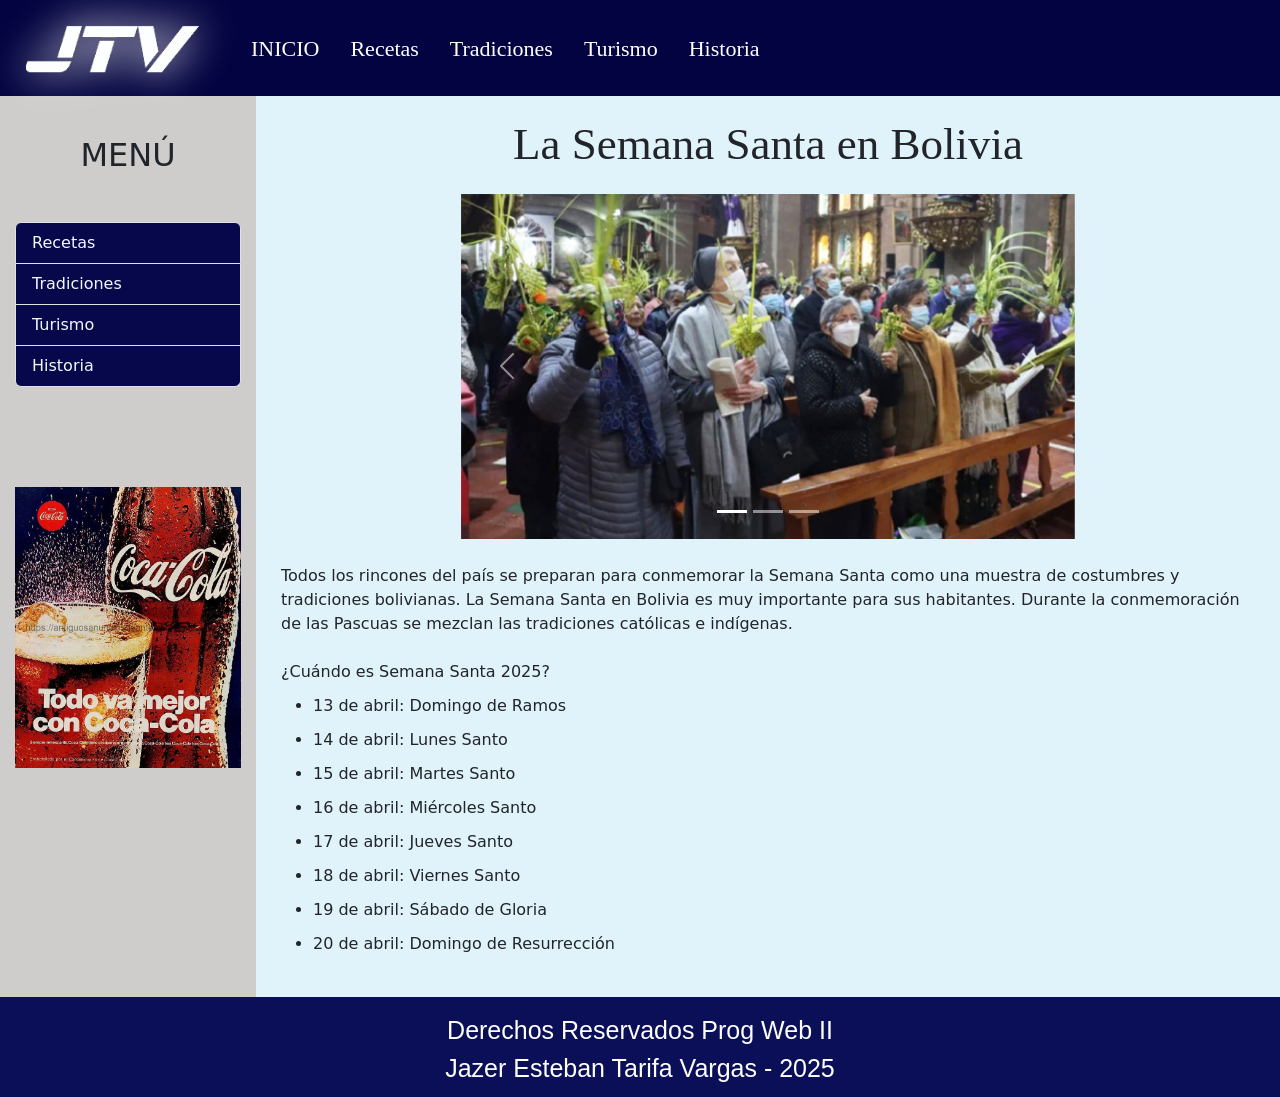
<file: index.html>
<!DOCTYPE html>
<html lang="es">
  <head>
    <meta charset="UTF-8" />
    <meta name="viewport" content="width=device-width, initial-scale=1.0" />
    <link
      href="https://cdn.jsdelivr.net/npm/bootstrap@5.3.5/dist/css/bootstrap.min.css"
      rel="stylesheet"
      integrity="sha384-SgOJa3DmI69IUzQ2PVdRZhwQ+dy64/BUtbMJw1MZ8t5HZApcHrRKUc4W0kG879m7"
      crossorigin="anonymous"
    />
    <script
      src="https://cdn.jsdelivr.net/npm/bootstrap@5.3.5/dist/js/bootstrap.bundle.min.js"
      integrity="sha384-k6d4wzSIapyDyv1kpU366/PK5hCdSbCRGRCMv+eplOQJWyd1fbcAu9OCUj5zNLiq"
      crossorigin="anonymous"
    ></script>

    <link rel="stylesheet" href="./css/estilos.css" />
    <title>Semana Santa en Bolivia - JTV</title>
  </head>
  <body>
    <div class="contenedor">
      <div class="cabecera">
        <!--menu-->
        <nav class="navbar bg-body-tertiary navbar-expand-md navxd">
          <div class="container-fluid">
            <a class="navbar-brand" href="index.html">
              <img src="./img/logoBolivia.png" alt="" class="logoBolivia" />
            </a>
            <button
              class="navbar-toggler botonHamburguesa"
              type="button"
              data-bs-toggle="collapse"
              data-bs-target="#navbarNav"
              aria-controls="navbarNav"
              aria-expanded="false"
            >
              <span class="navbar-toggler-icon"></span>
            </button>
            <div class="collapse navbar-collapse" id="navbarNav">
              <ul class="navbar-nav">
                <li class="nav-item">
                  <a
                    class="nav-link active"
                    aria-current="page"
                    href="./index.html"
                    >INICIO</a
                  >
                </li>
                <li class="nav-item">
                  <a
                    class="nav-link active"
                    aria-current="page"
                    href="./pages/receta.html"
                    >Recetas</a
                  >
                </li>
                <li class="nav-item">
                  <a
                    class="nav-link active"
                    aria-current="page"
                    href="./pages/tradicion.html"
                    >Tradiciones</a
                  >
                </li>
                <li class="nav-item">
                  <a
                    class="nav-link active"
                    aria-current="page"
                    href="./pages/turismo.html"
                    >Turismo</a
                  >
                </li>
                <li class="nav-item">
                  <a class="nav-link active" href="./pages/historia.html"
                    >Historia</a
                  >
                </li>
              </ul>
            </div>
          </div>
        </nav>
        <!--menu-->
      </div>
      <div class="medio">
        <div class="cont1">
          <!--acordeon de items-->
          <h2 style="text-align: center; padding-top: 25px">MENÚ</h2>
          <div class="list-group">
            <a
              href="./pages/receta.html"
              class="list-group-item list-group-item-action"
              >Recetas</a
            >
            <a
              href="./pages/tradicion.html"
              class="list-group-item list-group-item-action"
              >Tradiciones</a
            >
            <a
              href="./pages/turismo.html"
              class="list-group-item list-group-item-action"
              >Turismo</a
            >
            <a
              href="./pages/historia.html"
              class="list-group-item list-group-item-action"
              >Historia</a
            >
          </div>
          <!--acordeon de items-->
          <img src="img/publi1.jpg" alt="" class="publi1" />
        </div>
        <!--Fin del contenido 1-->

        <div class="cont2">
          <div class="mensajeindex">La Semana Santa en Bolivia</div>
          <!-- Inicio de carrusel-->
          <div class="carruselindex">
            <div id="carouselExampleIndicators" class="carousel slide">
              <div class="carousel-indicators">
                <button
                  type="button"
                  data-bs-target="#carouselExampleIndicators"
                  data-bs-slide-to="0"
                  class="active"
                  aria-current="true"
                  aria-label="Slide 1"
                ></button>
                <button
                  type="button"
                  data-bs-target="#carouselExampleIndicators"
                  data-bs-slide-to="1"
                  aria-label="Slide 2"
                ></button>
                <button
                  type="button"
                  data-bs-target="#carouselExampleIndicators"
                  data-bs-slide-to="2"
                  aria-label="Slide 3"
                ></button>
              </div>
              <div class="carousel-inner">
                <div class="carousel-item active">
                  <img src="img/imag1.jpg" class="d-block w-100" alt="..." />
                </div>
                <div class="carousel-item">
                  <img src="img/imag2.jpg" class="d-block w-100" alt="..." />
                </div>
                <div class="carousel-item">
                  <img src="img/imag3.jpg" class="d-block w-100" alt="..." />
                </div>
              </div>
              <button
                class="carousel-control-prev"
                type="button"
                data-bs-target="#carouselExampleIndicators"
                data-bs-slide="prev"
              >
                <span
                  class="carousel-control-prev-icon"
                  aria-hidden="true"
                ></span>
                <span class="visually-hidden">Previous</span>
              </button>
              <button
                class="carousel-control-next"
                type="button"
                data-bs-target="#carouselExampleIndicators"
                data-bs-slide="next"
              >
                <span
                  class="carousel-control-next-icon"
                  aria-hidden="true"
                ></span>
                <span class="visually-hidden">Next</span>
              </button>
            </div>
          </div>
          <!--Fin de carrusel-->
          <div class="texto1">
            Todos los rincones del país se preparan para conmemorar la Semana
            Santa como una muestra de costumbres y tradiciones bolivianas. La
            Semana Santa en Bolivia es muy importante para sus habitantes.
            Durante la conmemoración de las Pascuas se mezclan las tradiciones
            católicas e indígenas. <br /><br />

            ¿Cuándo es Semana Santa 2025?
            <ul class="listadias">
              <li>13 de abril: Domingo de Ramos</li>

              <li>14 de abril: Lunes Santo</li>

              <li>15 de abril: Martes Santo</li>

              <li>16 de abril: Miércoles Santo</li>

              <li>17 de abril: Jueves Santo</li>

              <li>18 de abril: Viernes Santo</li>

              <li>19 de abril: Sábado de Gloria</li>

              <li>20 de abril: Domingo de Resurrección</li>
            </ul>
          </div>
        </div>
      </div>
      <!--fin de medioo-->
      <div class="pie">
        <div class="container">
          Derechos Reservados Prog Web II
          <br />Jazer Esteban Tarifa Vargas - 2025
        </div>
      </div>
    </div>
  </body>
</html>
</file>
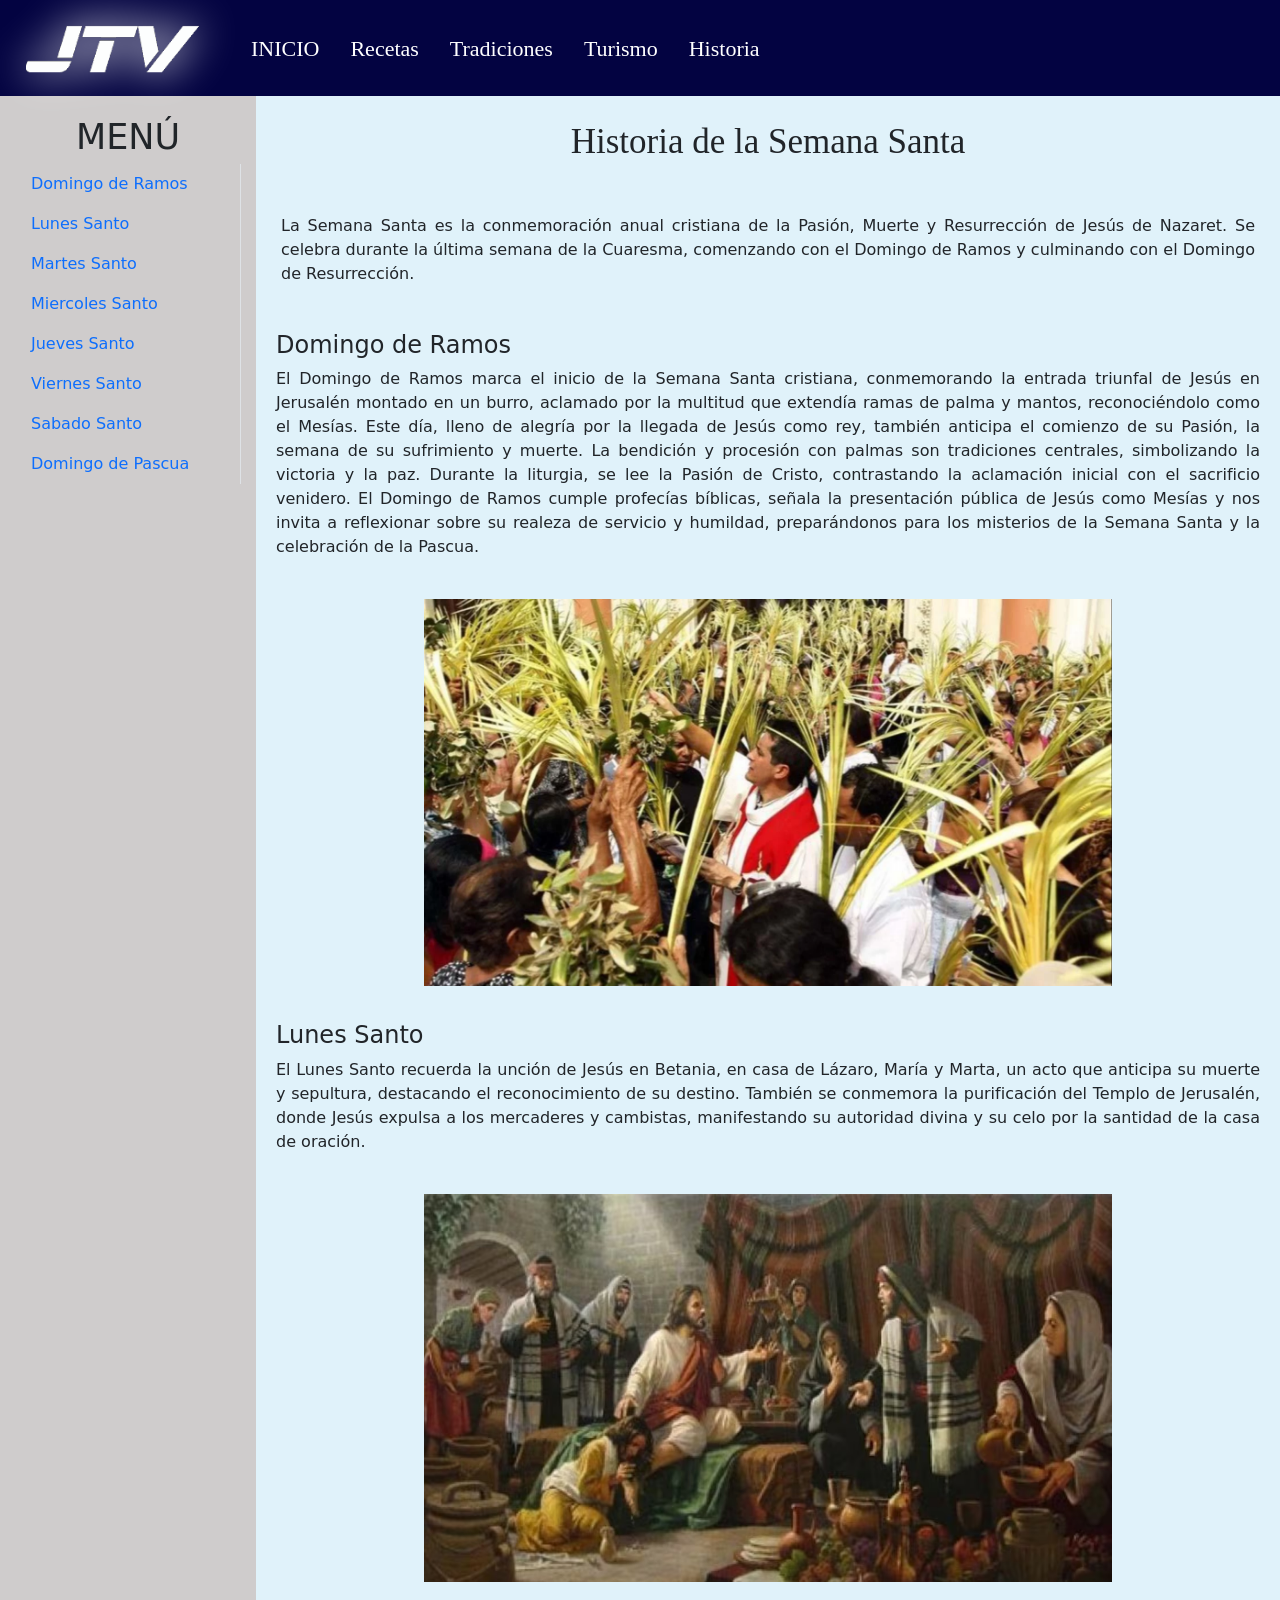
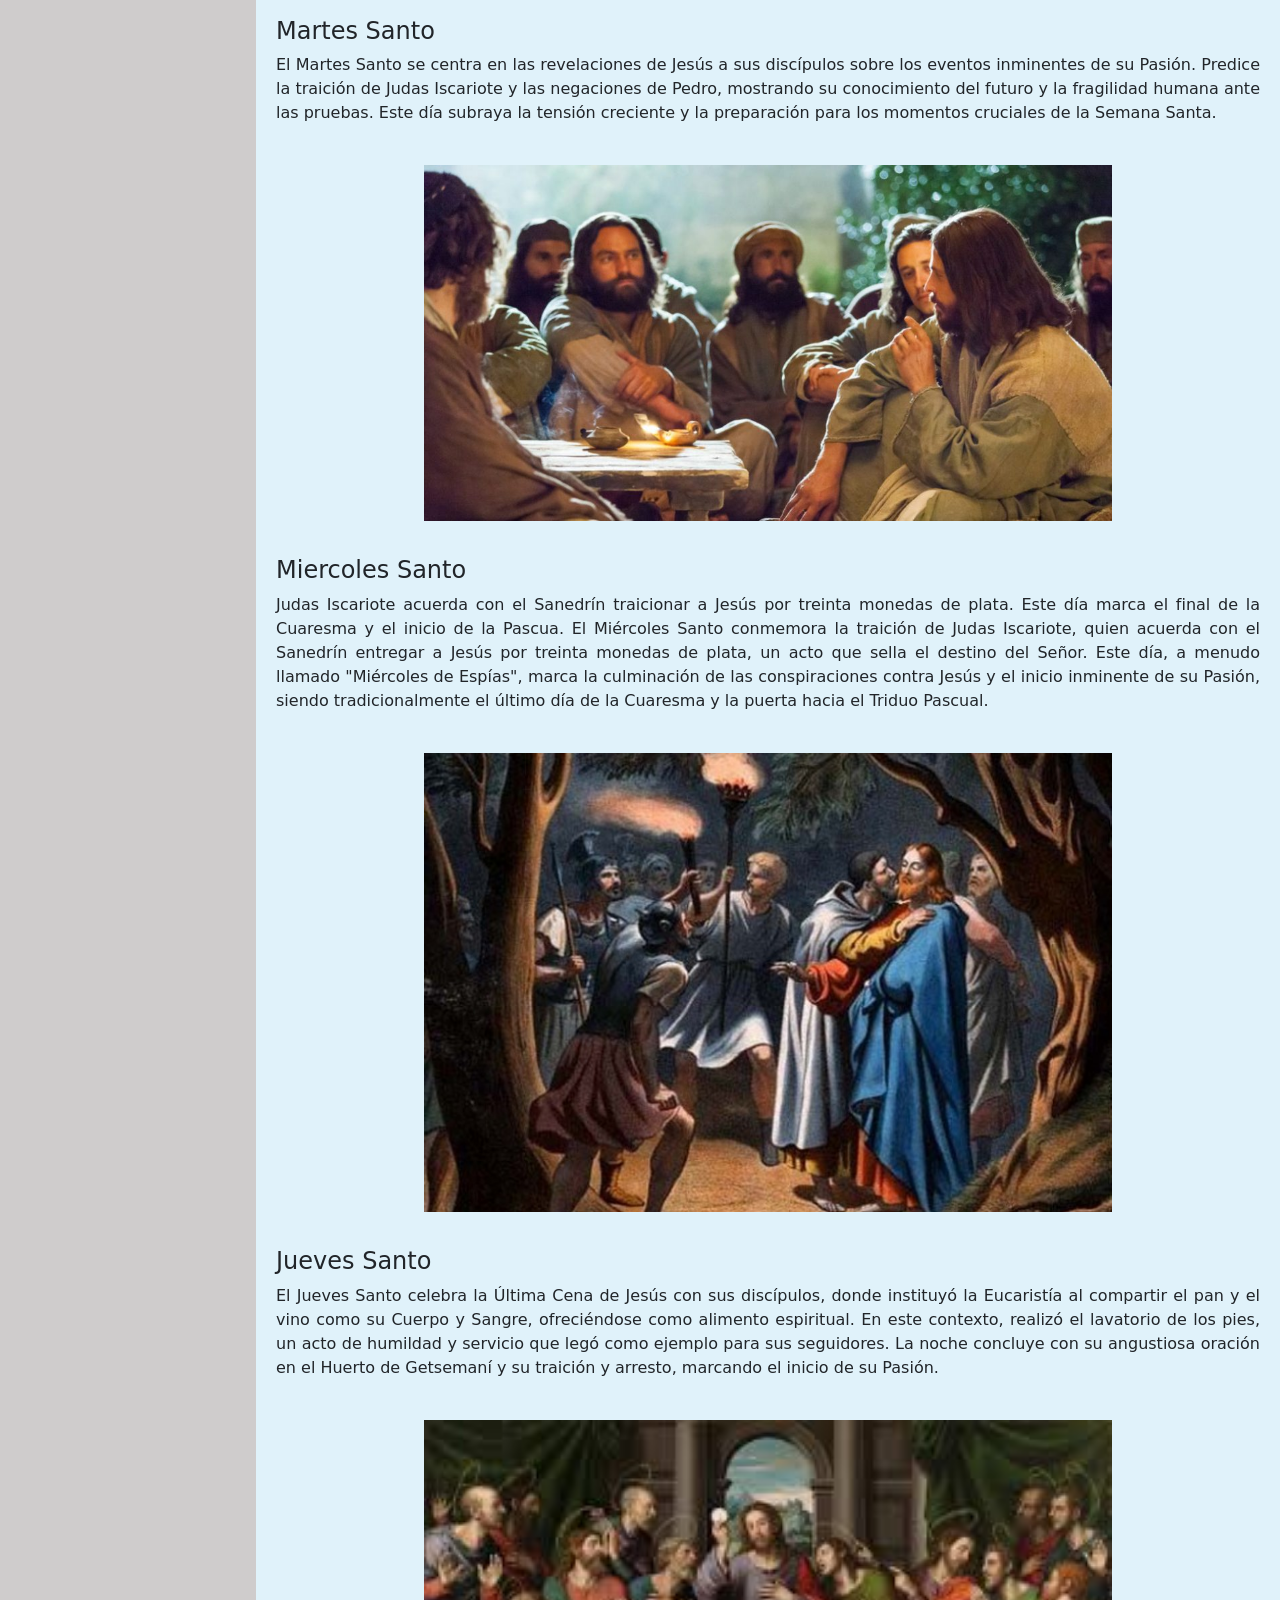
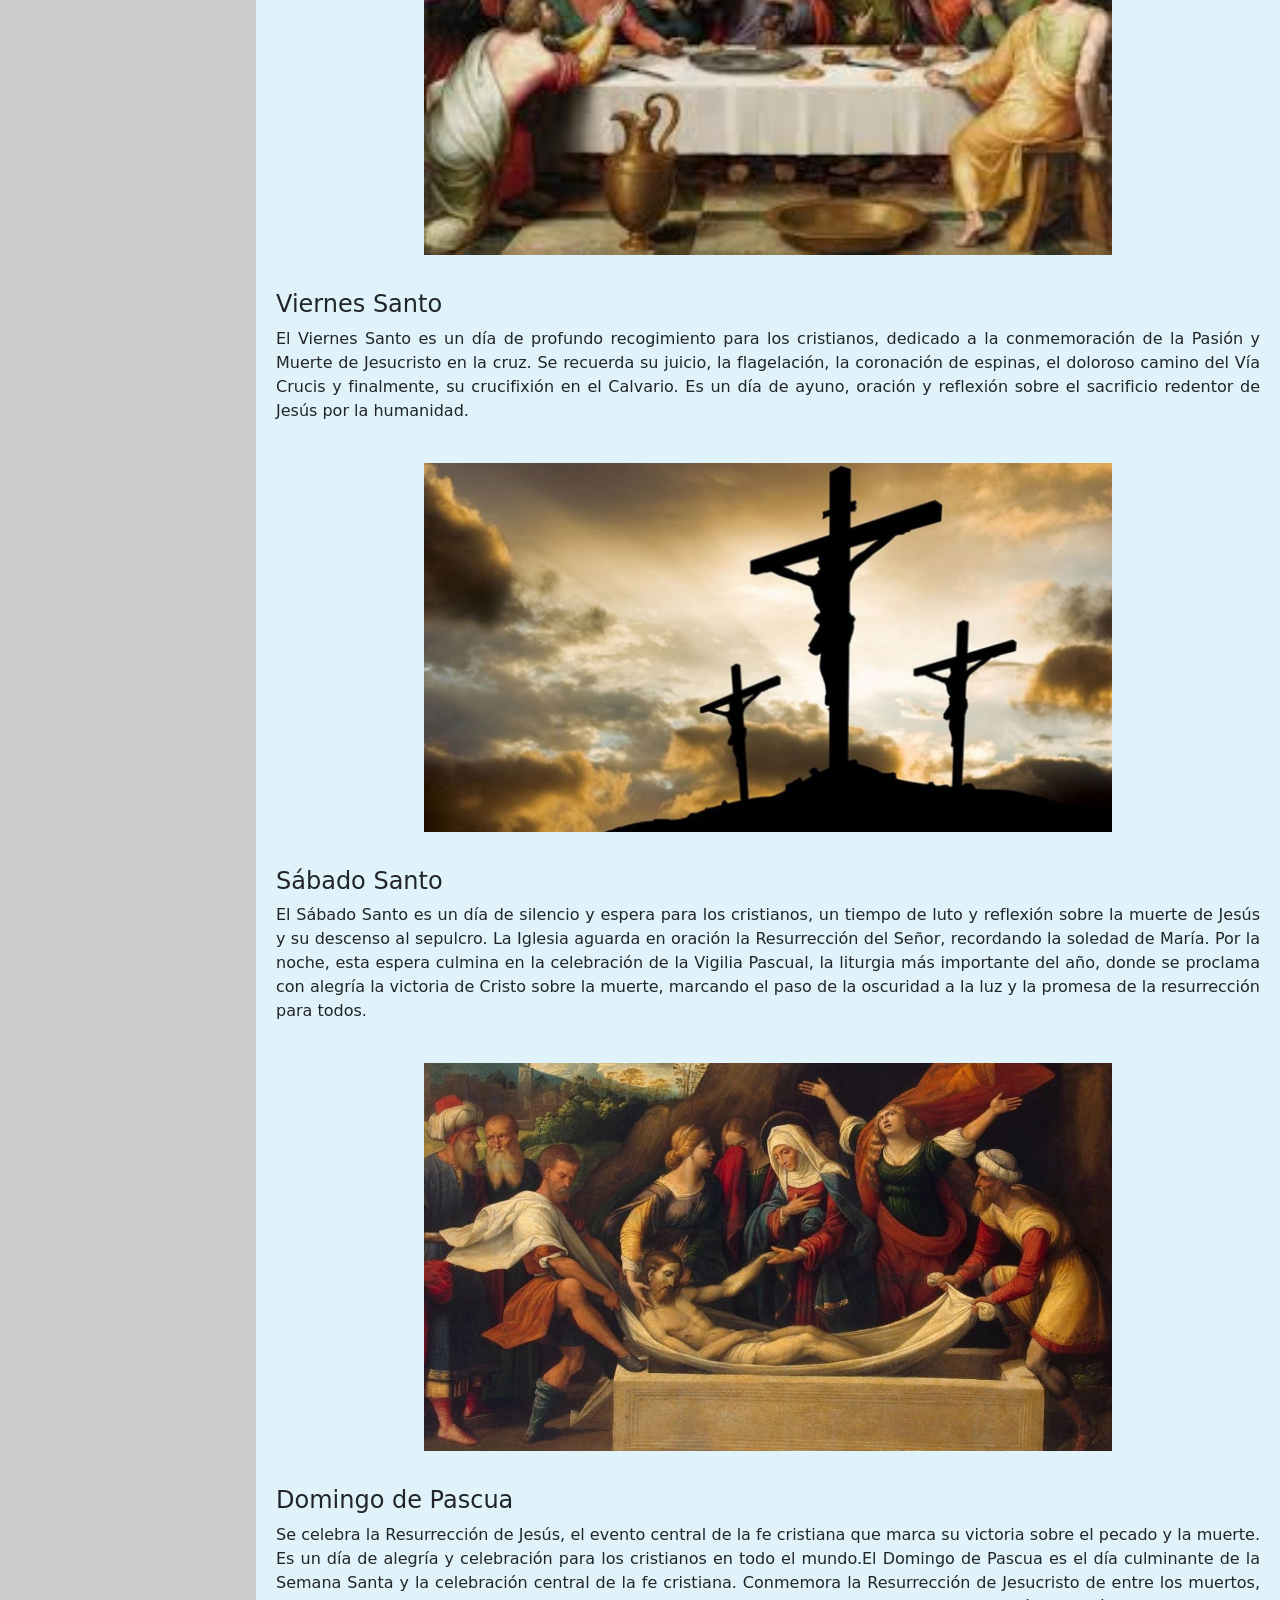
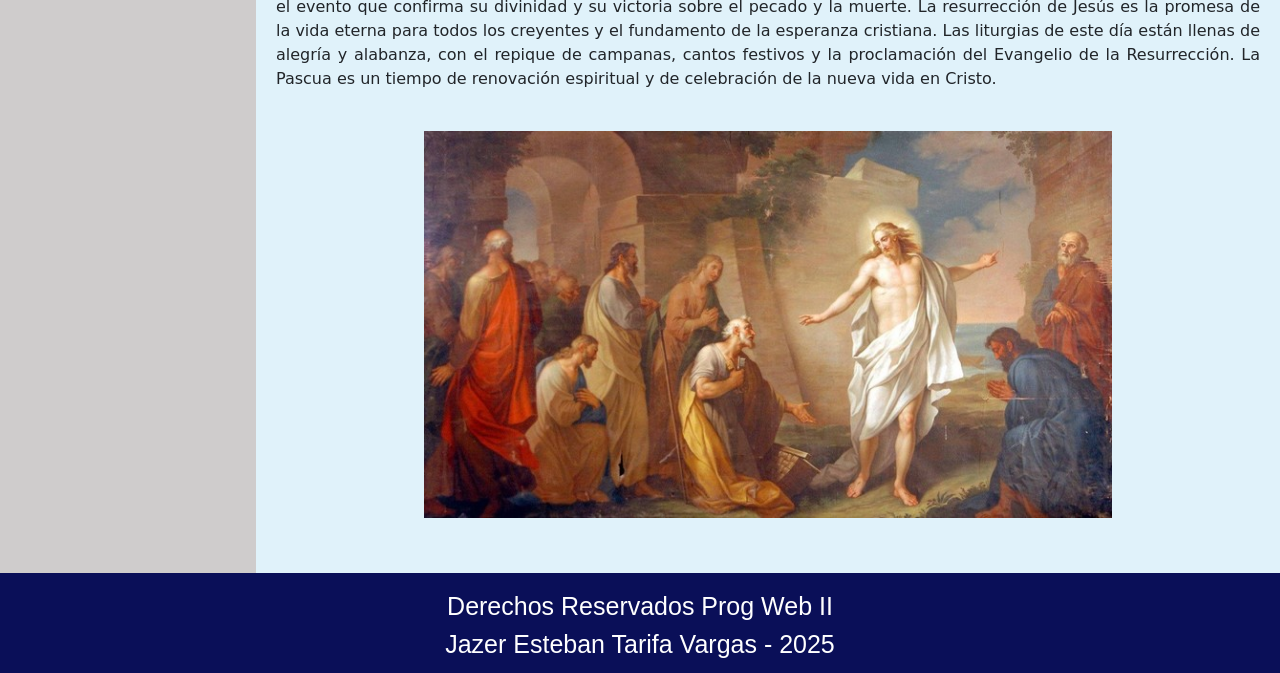
<file: pages/historia.html>
<!DOCTYPE html>
<html lang="es">
<head>
    <meta charset="UTF-8">
    <meta name="viewport" content="width=device-width, initial-scale=1.0">
    <link href="https://cdn.jsdelivr.net/npm/bootstrap@5.3.5/dist/css/bootstrap.min.css" rel="stylesheet" integrity="sha384-SgOJa3DmI69IUzQ2PVdRZhwQ+dy64/BUtbMJw1MZ8t5HZApcHrRKUc4W0kG879m7" crossorigin="anonymous">
    <script src="https://cdn.jsdelivr.net/npm/bootstrap@5.3.5/dist/js/bootstrap.bundle.min.js" integrity="sha384-k6d4wzSIapyDyv1kpU366/PK5hCdSbCRGRCMv+eplOQJWyd1fbcAu9OCUj5zNLiq" crossorigin="anonymous"></script>
    <link rel="icon" href="../img/logoBolivia.png" sizes="30x30" type="image/png">
    <link rel="stylesheet" href="../css/estilos.css">
    <link rel="stylesheet" href="../css/estilosHistoria.css">
    <title>Historia Semana Santa - JTV</title>
</head>
<body>
    <div class="contenedor">
        <div class="cabecera">
            <!--menu-->
            <nav class="navbar bg-body-tertiary navbar-expand-md">
                <div class="container-fluid">
                  <a class="navbar-brand" href="../index.html">
                    <img src="../img/logoBolivia.png" alt="" class="logoBolivia">
                  </a>
                  <button class="navbar-toggler botonHamburguesa" type="button" data-bs-toggle="collapse" data-bs-target="#navbarNav" aria-controls="navbarNav" aria-expanded="false" >
                    <span class="navbar-toggler-icon"></span>
                  </button>
                  <div class="collapse navbar-collapse" id="navbarNav">
                    <ul class="navbar-nav">
                        <li class="nav-item">
                            <a class="nav-link active" aria-current="page" href="../index.html">INICIO</a>
                          </li>
                      <li class="nav-item">
                        <a class="nav-link active" aria-current="page" href="../pages/receta.html">Recetas</a>
                      </li>
                      <li class="nav-item">
                        <a class="nav-link active" aria-current="page" href="../pages/tradicion.html">Tradiciones</a>
                      </li>
                      <li class="nav-item">
                        <a class="nav-link active" aria-current="page" href="../pages/turismo.html">Turismo</a>
                      </li>
                      <li class="nav-item">
                        <a class="nav-link active" href="../pages/historia.html">Historia</a>
                      </li>
                    </ul>
                  </div>
                </div>
              </nav>
            <!--menu-->
        </div>
       <div class="medio">
        <div class="cont1">
          <div class="menu">MENÚ</div>
          <div class="col-12">
            <nav id="navbar-example3" class="h-100 flex-column align-items-stretch pe-4 border-end">
              <nav class="nav nav-pills flex-column">
                <a class="nav-link" href="#item-1">Domingo de Ramos</a>
                <a class="nav-link" href="#item-2">Lunes Santo</a>
                <a class="nav-link" href="#item-3">Martes Santo</a>
                <a class="nav-link" href="#item-4">Miercoles Santo</a>
                <a class="nav-link" href="#item-5">Jueves Santo</a>
                <a class="nav-link" href="#item-6">Viernes Santo</a>
                <a class="nav-link" href="#item-7">Sabado Santo</a>
                <a class="nav-link" href="#item-8">Domingo de Pascua</a>

              </nav>
            </nav>
          </div>
      </div> <!--Fin del contenido 1-->

        <div class="cont2">
          <div class="titulohistoria">Historia de la Semana Santa</div>
          <div class="mensajehistoria">
            La Semana Santa es la conmemoración anual cristiana de la Pasión, Muerte y Resurrección de Jesús de Nazaret. Se celebra durante la última semana de la Cuaresma, comenzando con el Domingo de Ramos y culminando con el Domingo de Resurrección.
          </div>
          <div class="historia"><!--inicio hitoria-->
            <div class="row"> 
            <div class="col-12">
              <div data-bs-spy="" data-bs-target="#navbar-example3" data-bs-smooth-scroll="true" class="scrollspy-example-2" tabindex="0">
                <div id="item-1" class="itemSS">
                  <h4>Domingo de Ramos</h4>
                  <p>El Domingo de Ramos marca el inicio de la Semana Santa cristiana, conmemorando la entrada triunfal de Jesús en Jerusalén montado en un burro, aclamado por la multitud que extendía ramas de palma y mantos, reconociéndolo como el Mesías. Este día, lleno de alegría por la llegada de Jesús como rey, también anticipa el comienzo de su Pasión, la semana de su sufrimiento y muerte. La bendición y procesión con palmas son tradiciones centrales, simbolizando la victoria y la paz. Durante la liturgia, se lee la Pasión de Cristo, contrastando la aclamación inicial con el sacrificio venidero. El Domingo de Ramos cumple profecías bíblicas, señala la presentación pública de Jesús como Mesías y nos invita a reflexionar sobre su realeza de servicio y humildad, preparándonos para los misterios de la Semana Santa y la celebración de la Pascua.</p>
                  <br><img src="../img/domramos.webp" alt="">
                </div>
                <div id="item-2" class="itemSS">
                  <h4>Lunes Santo</h4>
                  <p>El Lunes Santo recuerda la unción de Jesús en Betania, en casa de Lázaro, María y Marta, un acto que anticipa su muerte y sepultura, destacando el reconocimiento de su destino. También se conmemora la purificación del Templo de Jerusalén, donde Jesús expulsa a los mercaderes y cambistas, manifestando su autoridad divina y su celo por la santidad de la casa de oración.</p>
                  <br><img src="../img/lunessanto.avif" alt="">
                </div>
                <div id="item-3" class="itemSS">
                  <h4>Martes Santo</h4>
                  <p>El Martes Santo se centra en las revelaciones de Jesús a sus discípulos sobre los eventos inminentes de su Pasión. Predice la traición de Judas Iscariote y las negaciones de Pedro, mostrando su conocimiento del futuro y la fragilidad humana ante las pruebas. Este día subraya la tensión creciente y la preparación para los momentos cruciales de la Semana Santa.</p>
                  <br><img src="../img/martessanto.jpg" alt="">
                </div>
                <div id="item-4" class="itemSS">
                  <h4>Miercoles Santo</h4>
                  <p>Judas Iscariote acuerda con el Sanedrín traicionar a Jesús por treinta monedas de plata. Este día marca el final de la Cuaresma y el inicio de la Pascua. El Miércoles Santo conmemora la traición de Judas Iscariote, quien acuerda con el Sanedrín entregar a Jesús por treinta monedas de plata, un acto que sella el destino del Señor. Este día, a menudo llamado "Miércoles de Espías", marca la culminación de las conspiraciones contra Jesús y el inicio inminente de su Pasión, siendo tradicionalmente el último día de la Cuaresma y la puerta hacia el Triduo Pascual.</p>
                  <br><img src="../img/miercolessanto.jpg" alt="">
                </div>
                <div id="item-5" class="itemSS">
                  <h4>Jueves Santo</h4>
                  <p>El Jueves Santo celebra la Última Cena de Jesús con sus discípulos, donde instituyó la Eucaristía al compartir el pan y el vino como su Cuerpo y Sangre, ofreciéndose como alimento espiritual. En este contexto, realizó el lavatorio de los pies, un acto de humildad y servicio que legó como ejemplo para sus seguidores. La noche concluye con su angustiosa oración en el Huerto de Getsemaní y su traición y arresto, marcando el inicio de su Pasión.</p>
                  <br><img src="../img/juevessanto.jpeg" alt="">
                </div>
                <div id="item-6" class="itemSS">
                  <h4>Viernes Santo</h4>
                  <p>El Viernes Santo es un día de profundo recogimiento para los cristianos, dedicado a la conmemoración de la Pasión y Muerte de Jesucristo en la cruz. Se recuerda su juicio, la flagelación, la coronación de espinas, el doloroso camino del Vía Crucis y finalmente, su crucifixión en el Calvario. Es un día de ayuno, oración y reflexión sobre el sacrificio redentor de Jesús por la humanidad.</p>
                  <br><img src="../img/viernessanto.jpeg" alt="">
                </div>
                <div id="item-7" class="itemSS">
                  <h4>Sábado Santo</h4>
                  <p>El Sábado Santo es un día de silencio y espera para los cristianos, un tiempo de luto y reflexión sobre la muerte de Jesús y su descenso al sepulcro. La Iglesia aguarda en oración la Resurrección del Señor, recordando la soledad de María. Por la noche, esta espera culmina en la celebración de la Vigilia Pascual, la liturgia más importante del año, donde se proclama con alegría la victoria de Cristo sobre la muerte, marcando el paso de la oscuridad a la luz y la promesa de la resurrección para todos.</p>
                  <br><img src="../img/sabadosanto.webp" alt="">
                </div>
                <div id="item-8" class="itemSS">
                  <h4>Domingo de Pascua</h4>
                  <p>Se celebra la Resurrección de Jesús, el evento central de la fe cristiana que marca su victoria sobre el pecado y la muerte. Es un día de alegría y celebración para los cristianos en todo el mundo.El Domingo de Pascua es el día culminante de la Semana Santa y la celebración central de la fe cristiana. Conmemora la Resurrección de Jesucristo de entre los muertos, el evento que confirma su divinidad y su victoria sobre el pecado y la muerte. La resurrección de Jesús es la promesa de la vida eterna para todos los creyentes y el fundamento de la esperanza cristiana. Las liturgias de este día están llenas de alegría y alabanza, con el repique de campanas, cantos festivos y la proclamación del Evangelio de la Resurrección. La Pascua es un tiempo de renovación espiritual y de celebración de la nueva vida en Cristo.</p>
                  <br><img src="../img/domingodepascua.jpg" alt="">
                </div>

              </div>
            </div>
            </div>
         </div> <!--fin de historia-->
        </div> <!--fin de cont2-->
      </div><!--fin de medio-->
      <div class="pie">
        <div class="container">
             Derechos Reservados Prog Web II
             <br>Jazer Esteban Tarifa Vargas - 2025
        </div>     
    </div>
        </div>
    
    
</body>
</html>
</file>
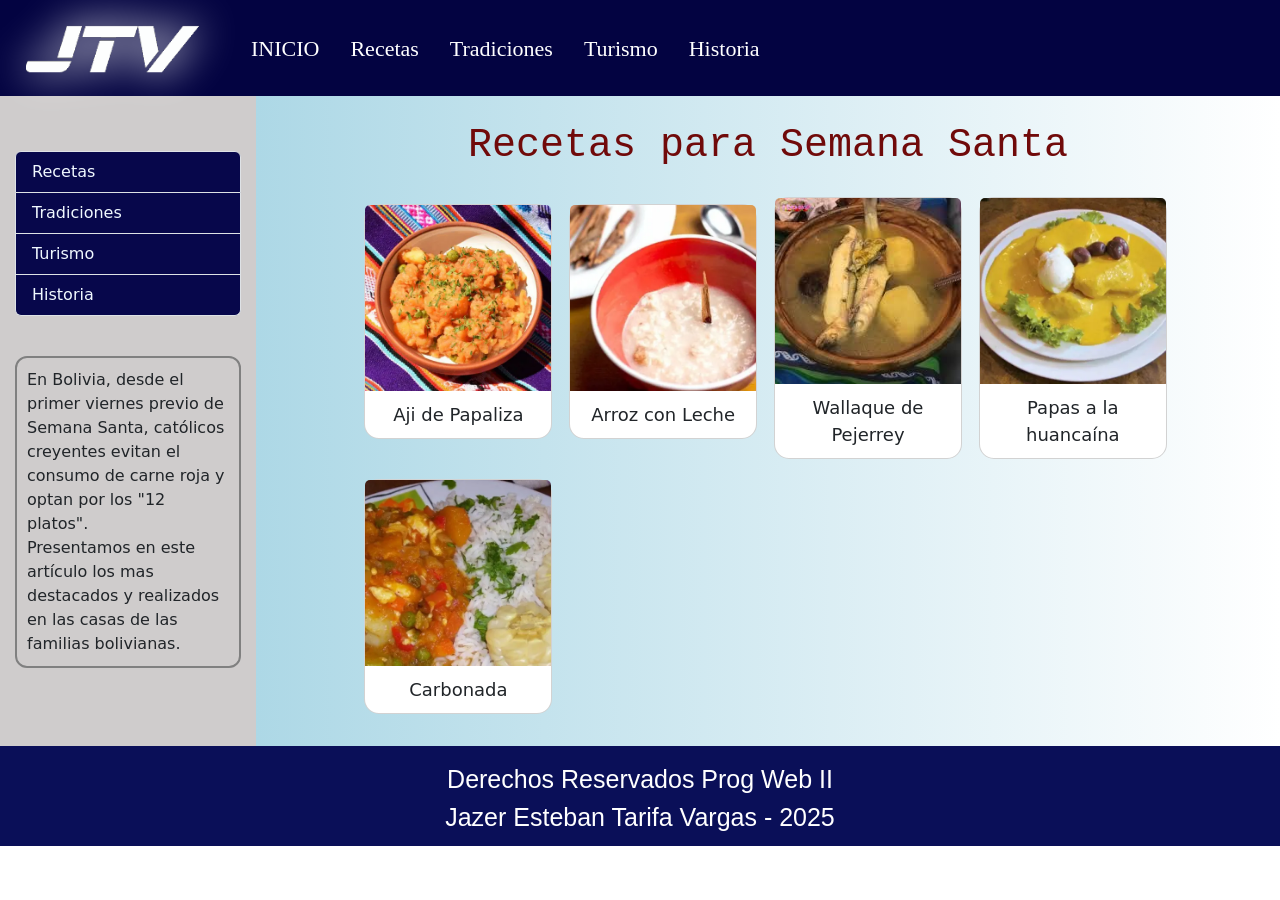
<file: pages/receta.html>
<!DOCTYPE html>
<html lang="es">
<head>
    <meta charset="UTF-8">
    <meta name="viewport" content="width=device-width, initial-scale=1.0">
    <link rel="icon" href="../img/logoBolivia.png" sizes="30x30" type="image/png">
    <link href="https://cdn.jsdelivr.net/npm/bootstrap@5.3.5/dist/css/bootstrap.min.css" rel="stylesheet" integrity="sha384-SgOJa3DmI69IUzQ2PVdRZhwQ+dy64/BUtbMJw1MZ8t5HZApcHrRKUc4W0kG879m7" crossorigin="anonymous">
    <script src="https://cdn.jsdelivr.net/npm/bootstrap@5.3.5/dist/js/bootstrap.bundle.min.js" integrity="sha384-k6d4wzSIapyDyv1kpU366/PK5hCdSbCRGRCMv+eplOQJWyd1fbcAu9OCUj5zNLiq" crossorigin="anonymous"></script>

    <link rel="stylesheet" href="../css/estilos.css">
    <link rel="stylesheet" href="../css/estilosReceta.css">
    <title>Recetas - Semana Santa</title>
</head>
<body>
    <div class="contenedor">
        <div class="cabecera">
            <!--menu-->
            <nav class="navbar bg-body-tertiary navbar-expand-md">
                <div class="container-fluid">
                  <a class="navbar-brand" href="../index.html">
                    <img src="../img/logoBolivia.png" alt="" class="logoBolivia">
                  </a>
                  <button class="navbar-toggler botonHamburguesa" type="button" data-bs-toggle="collapse" data-bs-target="#navbarNav" aria-controls="navbarNav" aria-expanded="false" >
                    <span class="navbar-toggler-icon"></span>
                  </button>
                  <div class="collapse navbar-collapse" id="navbarNav">
                    <ul class="navbar-nav">
                        <li class="nav-item">
                            <a class="nav-link active" aria-current="page" href="../index.html">INICIO</a>
                          </li>
                      <li class="nav-item">
                        <a class="nav-link active" aria-current="page" href="../pages/receta.html">Recetas</a>
                      </li>
                      <li class="nav-item">
                        <a class="nav-link active" aria-current="page" href="../pages/tradicion.html">Tradiciones</a>
                      </li>
                      <li class="nav-item">
                        <a class="nav-link active" aria-current="page" href="../pages/turismo.html">Turismo</a>
                      </li>
                      <li class="nav-item">
                        <a class="nav-link active" href="../pages/historia.html">Historia</a>
                      </li>
                    </ul>
                  </div>
                </div>
              </nav>
            <!--menu-->
        </div>
       <div class="medio">
        <div class="cont1">
          <!--acordeon de items-->
          <div class="list-group">
            <a href="../pages/receta.html" class="list-group-item list-group-item-action">Recetas</a>
            <a href="../pages/tradicion.html" class="list-group-item list-group-item-action">Tradiciones</a>
            <a href="../pages/turismo.html" class="list-group-item list-group-item-action">Turismo</a>
            <a href="../pages/historia.html" class="list-group-item list-group-item-action">Historia</a> 
          </div>
          <div class="mensajePlatos">
            En Bolivia, desde el primer viernes previo de Semana Santa, católicos creyentes evitan el consumo de carne roja y optan por los "12 platos". <br>Presentamos en este artículo los mas destacados y realizados en las casas de las familias bolivianas.
          </div>
          <!--acordeon de items-->
      </div> <!--Fin del contenido 1-->


        <div class="cont2"> <!--cartas y cont 2-->
          <div class="recetasSS"> Recetas para Semana Santa</div>

          <div class="cartas"><!--inicio de cartas-->

        <!--primera carta-->
              <!-- Button trigger modal -->
                <button type="button" class="" data-bs-toggle="modal" data-bs-target="#exampleModal1">
                   
                  <div class="card" style="width: 18rem;">
                    <img src="../img/ajidepapaliza.webp" class="card-img-top" alt="...">
                    <div class="card-body">
                      <p class="card-text">Aji de Papaliza</p>
                    </div>
                  </div>

                 </button>

            <!-- Modal -->
                <div class="modal fade" id="exampleModal1" tabindex="-1" aria-labelledby="exampleModalLabel" aria-hidden="true">
                   <div class="modal-dialog">
                     <div class="modal-content">
                       <div class="modal-header">
                          <h1 class="modal-title fs-5" id="exampleModalLabel">Aji de Papaliza</h1>
                           <button type="button" class="btn-close" data-bs-dismiss="modal" aria-label="Close"></button>
                       </div>
                        <div class="modal-body">
                          <img src="../img/ajidepapaliza.webp" class="imagenModal" alt="...">
                          <br>
                          El ingrediente principal es la papaliza (papa deshidratada), acompañada de un ají que consiste en un ahogado de varios ingredientes y es emplatado usualmente con arroz blanco.

                        </div>
                        <div class="modal-footer">
                          <button type="button" class="btn btn-primary botonCerrar" data-bs-dismiss="modal">Cerrar</button>
                         </div>
                    </div>
                  </div>
                </div>
        <!--Fin de primera carta-->
              

        <!--segunda carta-->
              <!-- Button trigger modal -->
              <button type="button" class="" data-bs-toggle="modal" data-bs-target="#exampleModal2">
                   
                <div class="card" style="width: 18rem;">
                  <img src="../img/arrozconleche.webp" class="card-img-top" alt="...">
                  <div class="card-body">
                    <p class="card-text">Arroz con Leche</p>
                  </div>
                </div>

               </button>

          <!-- Modal -->
              <div class="modal fade" id="exampleModal2" tabindex="-1" aria-labelledby="exampleModalLabel" aria-hidden="true">
                 <div class="modal-dialog">
                   <div class="modal-content">
                     <div class="modal-header">
                        <h1 class="modal-title fs-5" id="exampleModalLabel">Arroz con Leche</h1>
                         <button type="button" class="btn-close" data-bs-dismiss="modal" aria-label="Close"></button>
                     </div>
                      <div class="modal-body">
                        <img src="../img/arrozconleche.webp" class="imagenModal" alt="...">
                        <br>
                        Arroz con leche: Es un postre típico que se sirve frío o caliente. Se acostumbra a espolvorearlo con canela y clavo de olor.
                      </div>
                      <div class="modal-footer">
                        <button type="button" class="btn btn-primary botonCerrar" data-bs-dismiss="modal">Cerrar</button>
                       </div>
                  </div>
                </div>
              </div>
      <!--Fin de segunda carta-->


      <!--tercera carta-->
              <!-- Button trigger modal -->
              <button type="button" class="" data-bs-toggle="modal" data-bs-target="#exampleModal3">
                   
                <div class="card" style="width: 18rem;">
                  <img src="../img/wallake.jpeg" class="card-img-top" alt="...">
                  <div class="card-body">
                    <p class="card-text">Wallaque de Pejerrey</p>
                  </div>
                </div>

               </button>

          <!-- Modal -->
              <div class="modal fade" id="exampleModal3" tabindex="-1" aria-labelledby="exampleModalLabel" aria-hidden="true">
                 <div class="modal-dialog">
                   <div class="modal-content">
                     <div class="modal-header">
                        <h1 class="modal-title fs-5" id="exampleModalLabel">Wallaque de Pejerrey</h1>
                         <button type="button" class="btn-close" data-bs-dismiss="modal" aria-label="Close"></button>
                     </div>
                      <div class="modal-body">
                        <img src="../img/wallake.jpeg" class="imagenModal" alt="...">
                        <br>
                        Es un caldo de pescado. Para su elaboración se utilizan dientes de ajo, ají amarillo, muña, papas y chuño.
                      </div>
                      <div class="modal-footer">
                        <button type="button" class="btn btn-primary botonCerrar" data-bs-dismiss="modal">Cerrar</button>
                       </div>
                  </div>
                </div>
              </div>
      <!--Fin de tercera carta-->


      <!--cuarta carta-->
              <!-- Button trigger modal -->
              <button type="button" class="" data-bs-toggle="modal" data-bs-target="#exampleModal4">
                   
                <div class="card" style="width: 18rem;">
                  <img src="../img/papasalahuancaina.webp" class="card-img-top" alt="...">
                  <div class="card-body">
                    <p class="card-text">Papas a la huancaína</p>
                  </div>
                </div>

               </button>

          <!-- Modal -->
              <div class="modal fade" id="exampleModal4" tabindex="-1" aria-labelledby="exampleModalLabel" aria-hidden="true">
                 <div class="modal-dialog">
                   <div class="modal-content">
                     <div class="modal-header">
                        <h1 class="modal-title fs-5" id="exampleModalLabel">Papas a la huancaína</h1>
                         <button type="button" class="btn-close" data-bs-dismiss="modal" aria-label="Close"></button>
                     </div>
                      <div class="modal-body">
                        <img src="../img/papasalahuancaina.webp" class="imagenModal" alt="...">
                        <br>
                        Es un platillo típico de la gastronomía boliviana, servido con papas hervidas y bañadas en ají de maní. Es emplatado con lechuga y huevos duros

                      </div>
                      <div class="modal-footer">
                        <button type="button" class="btn btn-primary botonCerrar" data-bs-dismiss="modal">Cerrar</button>
                       </div>
                  </div>
                </div>
              </div>
      <!--Fin de cuarta carta-->


      <!--quinta carta-->
              <!-- Button trigger modal -->
              <button type="button" class="" data-bs-toggle="modal" data-bs-target="#exampleModal5">
                   
                <div class="card" style="width: 18rem;">
                  <img src="../img/carbonada.webp" class="card-img-top" alt="...">
                  <div class="card-body">
                    <p class="card-text">Carbonada</p>
                  </div>
                </div>

               </button>

          <!-- Modal -->
              <div class="modal fade" id="exampleModal5" tabindex="-1" aria-labelledby="exampleModalLabel" aria-hidden="true">
                 <div class="modal-dialog">
                   <div class="modal-content">
                     <div class="modal-header">
                        <h1 class="modal-title fs-5" id="exampleModalLabel">Carbonada</h1>
                         <button type="button" class="btn-close" data-bs-dismiss="modal" aria-label="Close"></button>
                     </div>
                      <div class="modal-body">
                        <img src="../img/carbonada.webp" class="imagenModal" alt="...">
                        <br>
                        Es un plato de puré de zapallo con verduras retostadas, rodajas de choclo, jigote de ají amarillo, tomate y cebolla. Puede ser servido con queso rallado y perejil picado

                      </div>
                      <div class="modal-footer">
                        <button type="button" class="btn btn-primary botonCerrar" data-bs-dismiss="modal">Cerrar</button>
                       </div>
                  </div>
                </div>
              </div>
      <!--Fin de quinta carta-->

         </div> <!--fin de cartas-->

         
        </div>
      </div>
      <div class="pie">
          <div class="container">
               Derechos Reservados Prog Web II
               <br>Jazer Esteban Tarifa Vargas - 2025
          </div>     
      </div>
    </div>
    
    
</body>
</html>
</file>
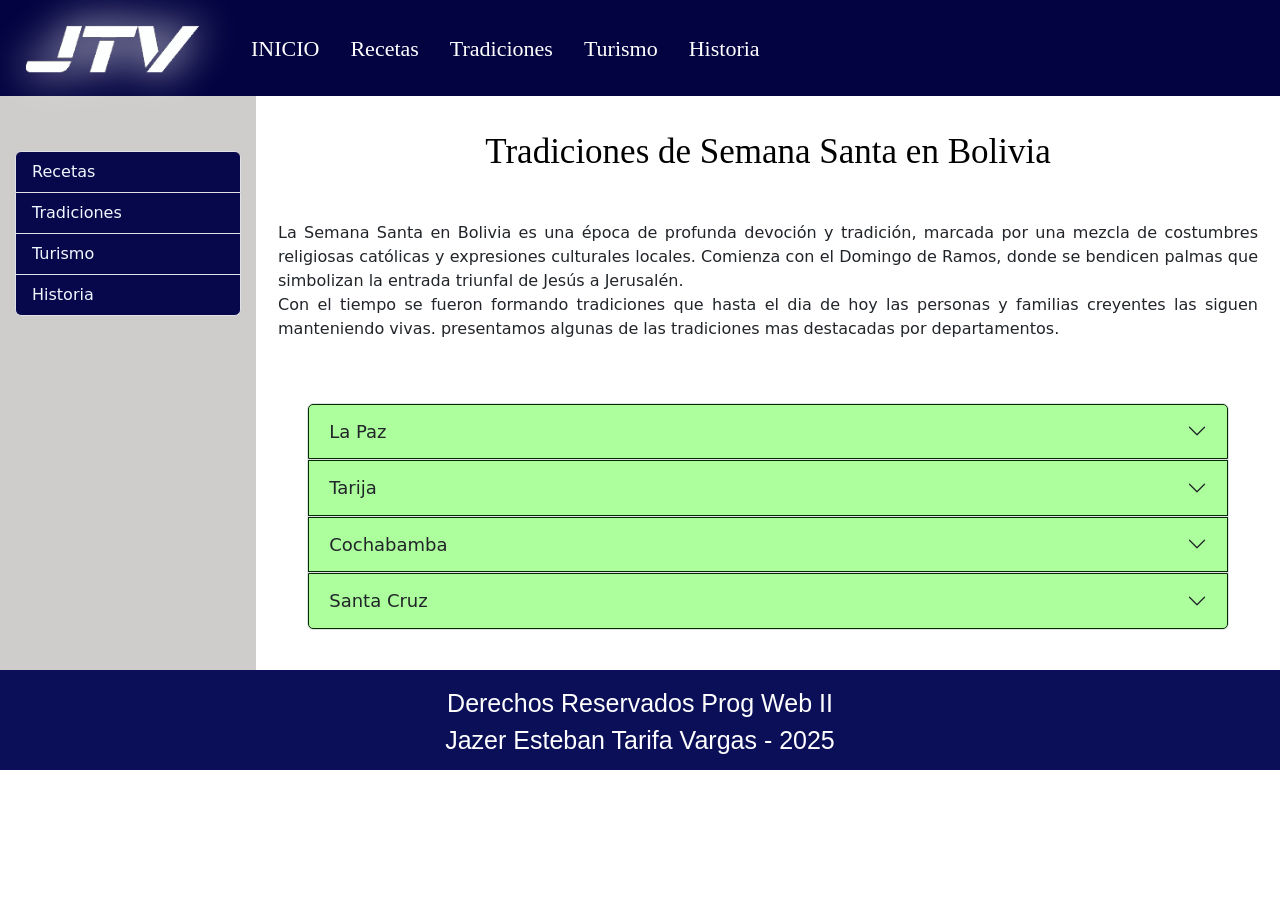
<file: pages/tradicion.html>
<!DOCTYPE html>
<html lang="es">
<head>
    <meta charset="UTF-8">
    <meta name="viewport" content="width=device-width, initial-scale=1.0">
    <link href="https://cdn.jsdelivr.net/npm/bootstrap@5.3.5/dist/css/bootstrap.min.css" rel="stylesheet" integrity="sha384-SgOJa3DmI69IUzQ2PVdRZhwQ+dy64/BUtbMJw1MZ8t5HZApcHrRKUc4W0kG879m7" crossorigin="anonymous">
    <script src="https://cdn.jsdelivr.net/npm/bootstrap@5.3.5/dist/js/bootstrap.bundle.min.js" integrity="sha384-k6d4wzSIapyDyv1kpU366/PK5hCdSbCRGRCMv+eplOQJWyd1fbcAu9OCUj5zNLiq" crossorigin="anonymous"></script>
    <link rel="icon" href="../img/logoBolivia.png" sizes="30x30" type="image/png">
    <link rel="stylesheet" href="../css/estilos.css">
    <link rel="stylesheet" href="../css/estilosTradicion.css">
    <title>Tradiciones - Semana Santa</title>
</head>
<body>
    <div class="contenedor">
        <div class="cabecera">
            <!--menu-->
            <nav class="navbar bg-body-tertiary navbar-expand-md">
                <div class="container-fluid">
                  <a class="navbar-brand" href="../index.html">
                    <img src="../img/logoBolivia.png" alt="" class="logoBolivia">
                  </a>
                  <button class="navbar-toggler botonHamburguesa" type="button" data-bs-toggle="collapse" data-bs-target="#navbarNav" aria-controls="navbarNav" aria-expanded="false" >
                    <span class="navbar-toggler-icon"></span>
                  </button>
                  <div class="collapse navbar-collapse" id="navbarNav">
                    <ul class="navbar-nav">
                        <li class="nav-item">
                            <a class="nav-link active" aria-current="page" href="../index.html">INICIO</a>
                          </li>
                      <li class="nav-item">
                        <a class="nav-link active" aria-current="page" href="../pages/receta.html">Recetas</a>
                      </li>
                      <li class="nav-item">
                        <a class="nav-link active" aria-current="page" href="../pages/tradicion.html">Tradiciones</a>
                      </li>
                      <li class="nav-item">
                        <a class="nav-link active" aria-current="page" href="../pages/turismo.html">Turismo</a>
                      </li>
                      <li class="nav-item">
                        <a class="nav-link active" href="../pages/historia.html">Historia</a>
                      </li>
                    </ul>
                  </div>
                </div>
              </nav>
            <!--menu-->
        </div>
       <div class="medio">
        <div class="cont1">
          <!--acordeon de items-->
          <div class="list-group">
            <a href="../pages/receta.html" class="list-group-item list-group-item-action">Recetas</a>
            <a href="../pages/tradicion.html" class="list-group-item list-group-item-action">Tradiciones</a>
            <a href="../pages/turismo.html" class="list-group-item list-group-item-action">Turismo</a>
            <a href="../pages/historia.html" class="list-group-item list-group-item-action">Historia</a>
            
          </div>
          <!--acordeon de items-->
      </div> <!--Fin del contenido 1-->

        <div class="cont2"> <!--inicio cont 2-->
          <div class="titulotrad">
            Tradiciones de Semana Santa en Bolivia
          </div>
          <div class="mensajetrad">
            La Semana Santa en Bolivia es una época de profunda devoción y tradición, marcada por una mezcla de costumbres religiosas católicas y expresiones culturales locales. Comienza con el Domingo de Ramos, donde se bendicen palmas que simbolizan la entrada triunfal de Jesús a Jerusalén. <br>
            Con el tiempo se fueron formando tradiciones que hasta el dia de hoy las personas y familias creyentes las siguen manteniendo vivas. presentamos algunas de las tradiciones mas destacadas por departamentos.
          </div>
          
          <div class="acordeones">

           <div class="accordion" id="accordionPanelsStayOpenExample">
            <div class="accordion-item">
              <h2 class="accordion-header">
                <button class="accordion-button collapsed" type="button" data-bs-toggle="collapse" data-bs-target="#panelsStayOpen-collapseOne" aria-expanded="false" aria-controls="panelsStayOpen-collapseOne">
                  La Paz
                </button>
              </h2>
              <div id="panelsStayOpen-collapseOne" class="accordion-collapse collapse">
                <div class="accordion-body">
                  -Gastronomía: Es tradicional preparar y consumir hasta doce platillos durante la Semana Santa, evitando las carnes rojas. Algunos de estos platos incluyen la sopa de pan, locro de zapallo, arroz con leche y chicha de manzana. También se consumen diversas frutas y biscochos.<br>
                  -Peregrinaciones: Antiguamente, eran comunes las peregrinaciones los viernes hacia la Iglesia Señor de la Exaltación en Obrajes.<br>
                  -Domingo de Ramos: La gente lleva cruces trenzadas de hojas de palma a las iglesias para ser bendecidas.<br>
                  <img src="../img/peregrinacion.jpg" alt="" style="width: 60%; margin-top: 10px;">          
                </div>
               </div>
            </div>
            <div class="accordion-item">
              <h2 class="accordion-header">
                <button class="accordion-button collapsed" type="button" data-bs-toggle="collapse" data-bs-target="#panelsStayOpen-collapseTwo" aria-expanded="false" aria-controls="panelsStayOpen-collapseTwo">
                  Tarija
                </button>
              </h2>
              <div id="panelsStayOpen-collapseTwo" class="accordion-collapse collapse">
                <div class="accordion-body">
                  Decoración: Es muy distintivo la decoración de las calles con arcos de flores por donde pasan las procesiones.<br>
                  Música en las Procesiones: Las procesiones suelen ir acompañadas de música y alegría, diferenciándose quizás del tono más solemne de otras regiones.<br>
                  Pascua Florida: Tarija celebra la Pascua Florida, una festividad que incluye música, zapateo y la elección de la reina de la Pascua Florida. Se adornan casas y la plaza central con arcos de rosas pascuas.<br>
                  <img src="../img/pascua.jpg" alt="" style="width: 60%; margin-top: 10px;">  
                </div>
              </div>
            </div>
            <div class="accordion-item">
              <h2 class="accordion-header">
                <button class="accordion-button collapsed" type="button" data-bs-toggle="collapse" data-bs-target="#panelsStayOpen-collapseThree" aria-expanded="false" aria-controls="panelsStayOpen-collapseThree">
                  Cochabamba
                </button>
              </h2>
              <div id="panelsStayOpen-collapseThree" class="accordion-collapse collapse">
                <div class="accordion-body">
                  Visita a las Iglesias: Es una tradición arraigada visitar varias iglesias el Jueves Santo.<br>
                  Gastronomía: Se menciona la costumbre de cocinar los doce platos para compartir en familia. También se consume la sopa de camaroncillo y la chanka de papa. <br>
                  <img src="../img/visitaiglesias.jpg" alt="" style="width: 60%; margin-top: 10px;">  
                </div>
              </div>
            </div>
            <div class="accordion-item">
              <h2 class="accordion-header">
                <button class="accordion-button collapsed" type="button" data-bs-toggle="collapse" data-bs-target="#panelsStayOpen-collapse4" aria-expanded="false" aria-controls="panelsStayOpen-collapse4">
                  Santa Cruz
                </button>
              </h2>
              <div id="panelsStayOpen-collapse4" class="accordion-collapse collapse">
                <div class="accordion-body">
                  Misiones Jesuíticas: Las antiguas iglesias de las Misiones Jesuíticas renovadas son lugares especiales para visitar en Semana Santa, donde a veces se puede escuchar la música barroca que aprendieron de los jesuitas.<br>
                  <img src="../img/misiones.jpg" alt="" style="width: 60%; margin-top: 10px; ">  
                </div>
              </div>
            </div>
            
          </div>

       </div> <!--fin de acordeones-->
         
       </div> <!--fin cont 2-->
      </div>
      <div class="pie">
        <div class="container">
             Derechos Reservados Prog Web II
             <br>Jazer Esteban Tarifa Vargas - 2025
        </div>     
    </div>
        
    
    
</body>
</html>
</file>
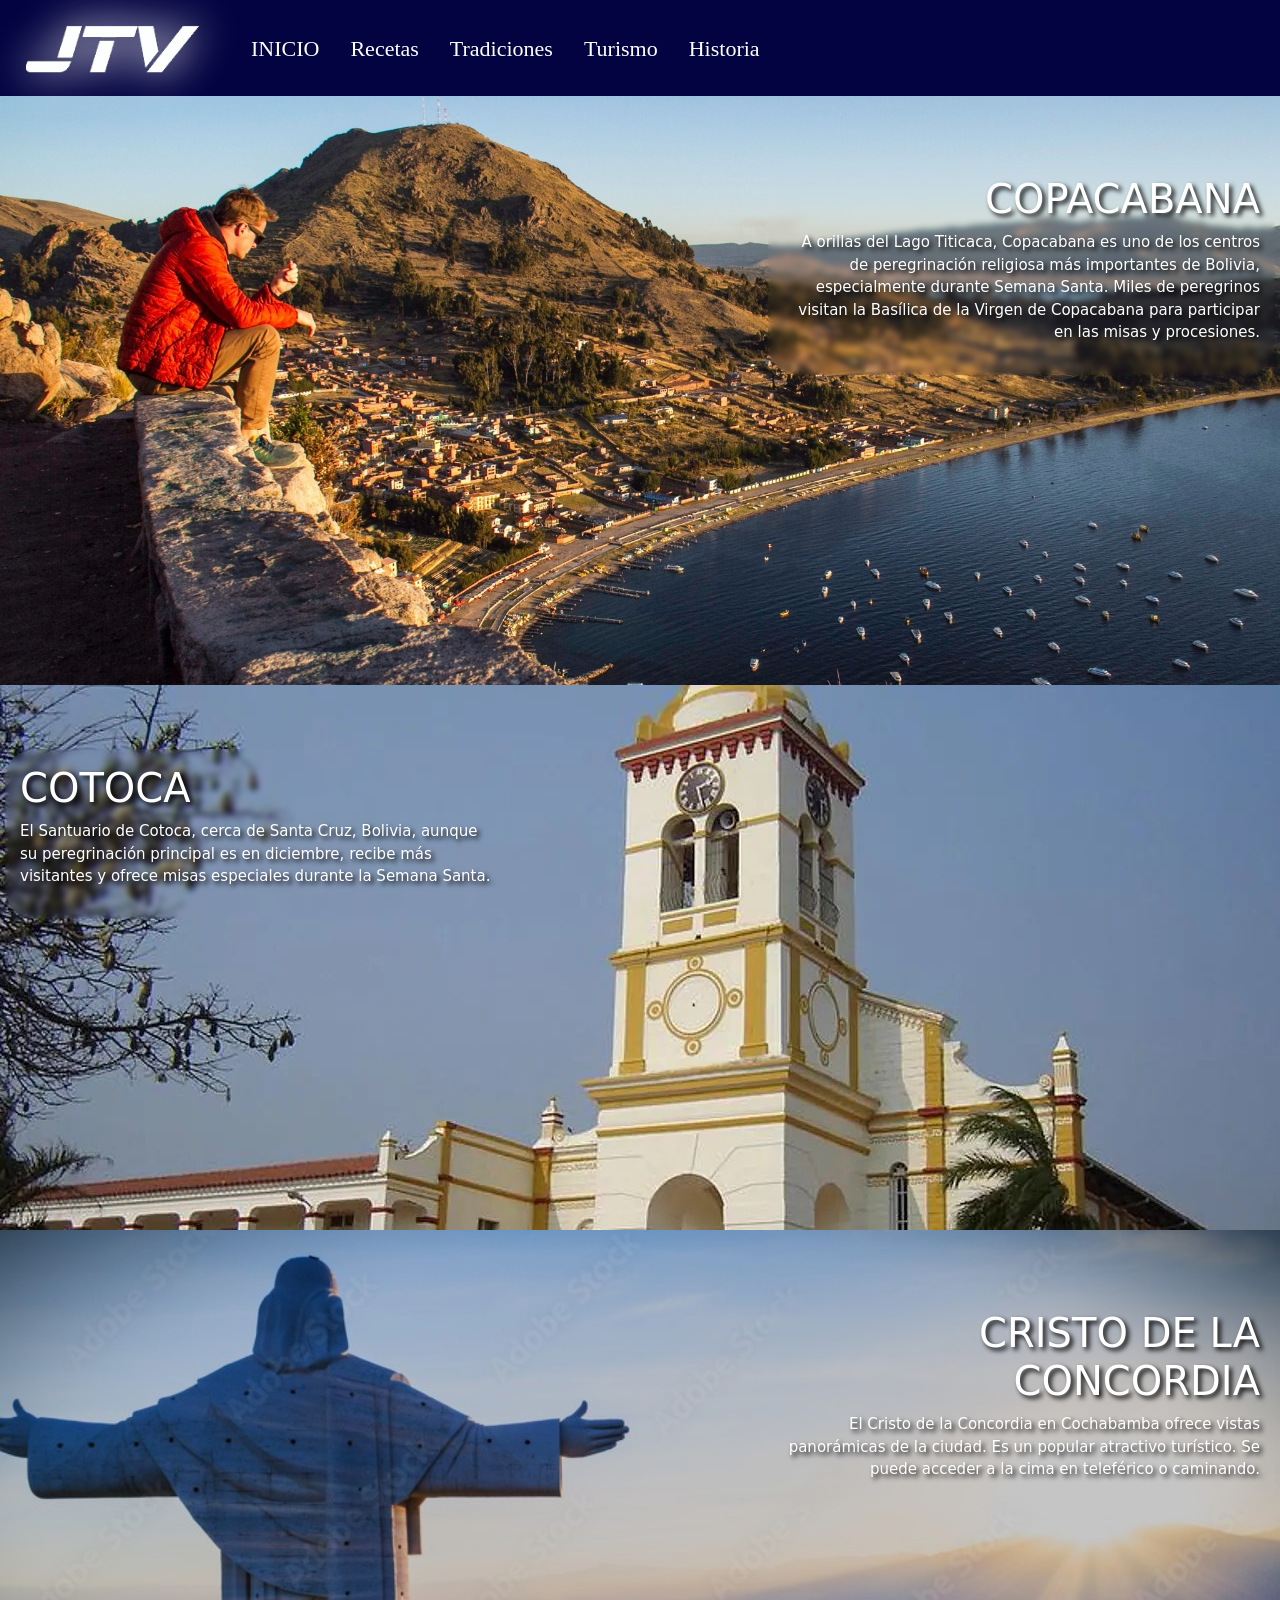
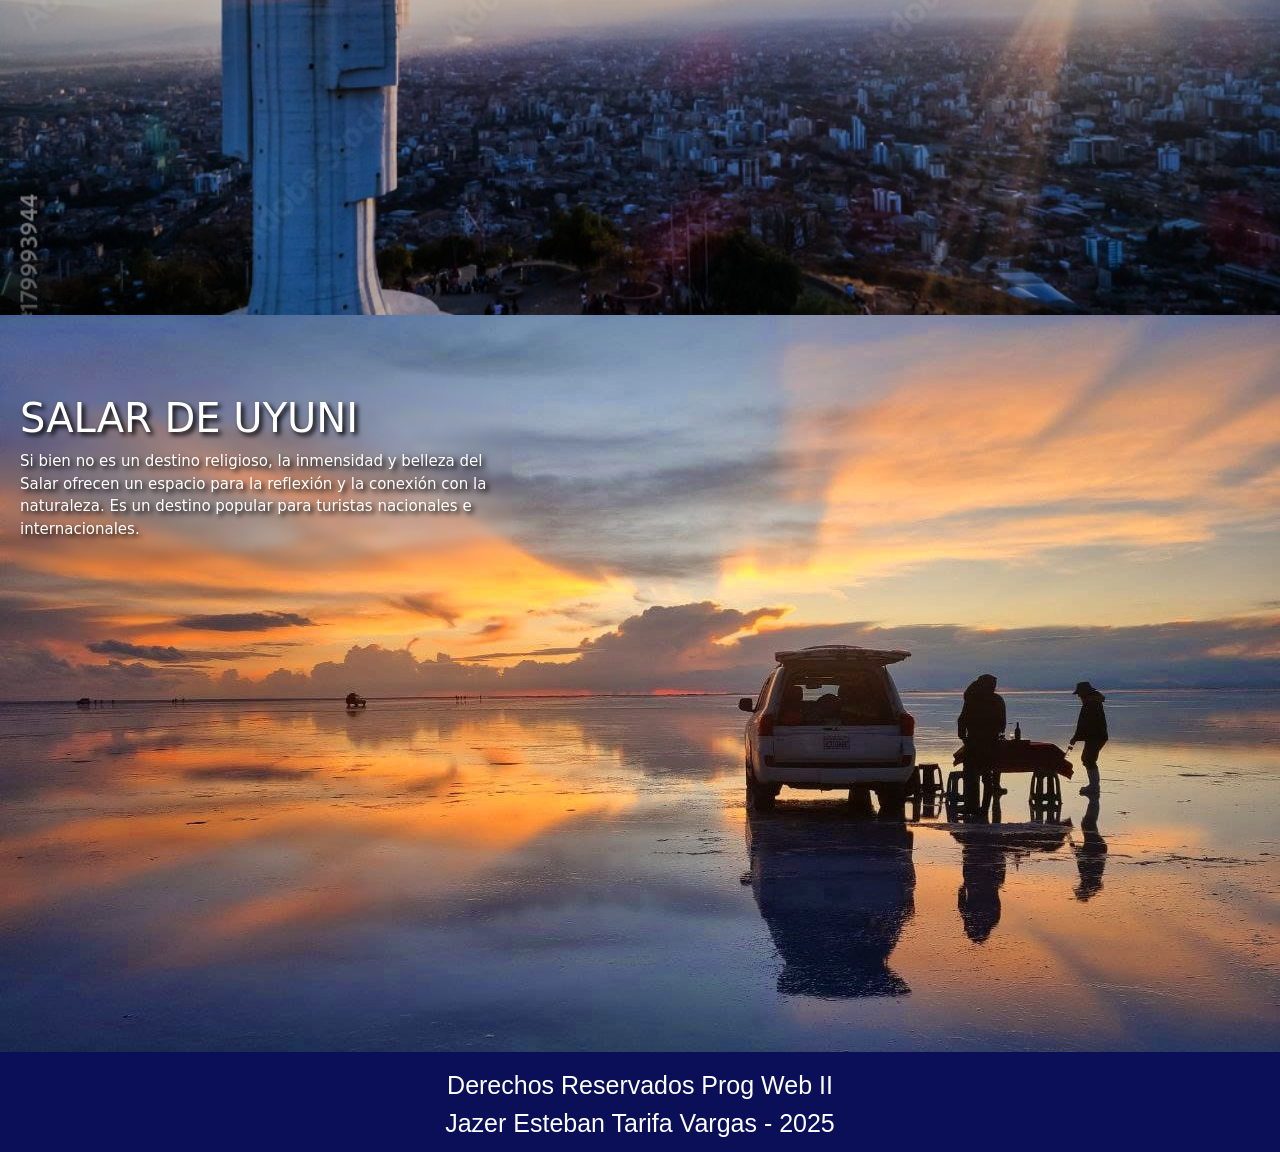
<file: pages/turismo.html>
<!DOCTYPE html>
<html lang="es">
<head>
    <meta charset="UTF-8">
    <meta name="viewport" content="width=device-width, initial-scale=1.0">
    <link href="https://cdn.jsdelivr.net/npm/bootstrap@5.3.5/dist/css/bootstrap.min.css" rel="stylesheet" integrity="sha384-SgOJa3DmI69IUzQ2PVdRZhwQ+dy64/BUtbMJw1MZ8t5HZApcHrRKUc4W0kG879m7" crossorigin="anonymous">
    <script src="https://cdn.jsdelivr.net/npm/bootstrap@5.3.5/dist/js/bootstrap.bundle.min.js" integrity="sha384-k6d4wzSIapyDyv1kpU366/PK5hCdSbCRGRCMv+eplOQJWyd1fbcAu9OCUj5zNLiq" crossorigin="anonymous"></script>
    <link rel="icon" href="../img/logoBolivia.png" sizes="30x30" type="image/png">
    <link rel="stylesheet" href="../css/estilos.css">
    <link rel="stylesheet" href="../css/estilosTurismo.css">
    <title>Turismo en Semana Santa - JTV</title>
</head>
<body>
    <div class="contenedor">
        <div class="cabecera">
            <!--menu-->
            <nav class="navbar bg-body-tertiary navbar-expand-md">
                <div class="container-fluid">
                  <a class="navbar-brand" href="../index.html">
                    <img src="../img/logoBolivia.png" alt="" class="logoBolivia">
                  </a>
                  <button class="navbar-toggler botonHamburguesa" type="button" data-bs-toggle="collapse" data-bs-target="#navbarNav" aria-controls="navbarNav" aria-expanded="false" >
                    <span class="navbar-toggler-icon"></span>
                  </button>
                  <div class="collapse navbar-collapse" id="navbarNav">
                    <ul class="navbar-nav">
                        <li class="nav-item">
                            <a class="nav-link active" aria-current="page" href="../index.html">INICIO</a>
                          </li>
                      <li class="nav-item">
                        <a class="nav-link active" aria-current="page" href="../pages/receta.html">Recetas</a>
                      </li>
                      <li class="nav-item">
                        <a class="nav-link active" aria-current="page" href="../pages/tradicion.html">Tradiciones</a>
                      </li>
                      <li class="nav-item">
                        <a class="nav-link active" aria-current="page" href="../pages/turismo.html">Turismo</a>
                      </li>
                      <li class="nav-item">
                        <a class="nav-link active" href="../pages/historia.html">Historia</a>
                      </li>
                    </ul>
                  </div>
                </div>
              </nav>
            <!--menu-->
        </div>
       <div class="medio">

        <div class="cont2">
            <div class="dt1">
              <div class="titulo">
                <h1>COPACABANA</h1>
                <p> A orillas del Lago Titicaca, Copacabana es uno de los centros de peregrinación religiosa más importantes de Bolivia, especialmente durante Semana Santa. Miles de peregrinos visitan la Basílica de la Virgen de Copacabana para participar en las misas y procesiones.</p>
              </div>
              <img src="../img/copacabana.jpg" alt="">
            </div>

            <div class="dt1">
              <div class="titulo2">
                <h1>COTOCA</h1>
                <p>El Santuario de Cotoca, cerca de Santa Cruz, Bolivia, aunque su peregrinación principal es en diciembre, recibe más visitantes y ofrece misas especiales durante la Semana Santa. </p>
              </div>
              <img src="../img/cotoca.jpg" alt="">
            </div>

            <div class="dt1">
              <div class="titulo">
                <h1>CRISTO DE LA CONCORDIA</h1>
                <p>El Cristo de la Concordia en Cochabamba ofrece vistas panorámicas de la ciudad. Es un popular atractivo turístico. Se puede acceder a la cima en teleférico o caminando.</p>
              </div>
              <img src="../img/cristoconcordia.jpg" alt="">
            </div>

            <div class="dt1">
              <div class="titulo2">
                <h1>SALAR DE UYUNI</h1>
                <p>Si bien no es un destino religioso, la inmensidad y belleza del Salar ofrecen un espacio para la reflexión y la conexión con la naturaleza. Es un destino popular para turistas nacionales e internacionales.</p>
              </div>
              <img src="../img/salardeuyuni.jpg" alt="">
            </div>
         
        </div>
      </div>
      <div class="pie">
        <div class="container">
             Derechos Reservados Prog Web II
             <br>Jazer Esteban Tarifa Vargas - 2025
        </div>     
    </div>
        </div>
    
    
</body>
</html>
</file>
<file: css/estilos.css>
.body{
  padding-bottom: 60px;
}
.contenedor{
  background-color: rgb(224, 242, 250);
}
.contenedor .cabecera{
  background-color: bisque;
}
.medio{
  display: flex;
  flex-direction: row;
  width: 100%;
  height: auto;
}
.medio .cont1{
  width: 20%;
  padding: 15px;
  background-color: rgb(207, 204, 204);
}
.list-group{
  padding-top: 40px;
}
.list-group a{
  background-color: rgb(7, 7, 75);
  color: aliceblue;
}
.publi1{
  padding-top: 100px;
  width: 100%;
}
.medio .cont2{
  width: 80%;
  display: flex;
  flex-direction: column;
  justify-content: center;
  align-items: center;
}
.mensajeindex{
  font-size:45px;
  width: 100%;
  text-align: center;
  font-family: 'Times New Roman', Times, serif;
  padding: 15px;
}
.texto1{
  padding: 25px;
}
.listadias li{
  padding-top:10px;
}
.contenedor .pie{
  background-color: rgb(10, 15, 88);
  height: 100px;
  font-size: 25px;
  text-align: center;
  color:white;
  padding-top: 15px;
  font-family: Arial, Helvetica, sans-serif;
  width: 100%;
}
.botonHamburguesa{
  background-color:rgb(255, 255, 255);
  border-radius: 8px;
}
.botonHamburguesa:hover{
  background-color:rgb(221, 214, 214);
  border-radius: 8px;
}

.logoBolivia{
  width: 200px;
  height:70px;
  filter: drop-shadow(0px 0px 22px white);
  border-radius: 15px;
}
.navbar{
  background-color:rgb(3, 3, 65) !important;
}
li.nav-item a {
  font-size: 22px;
  color: rgb(255, 255, 255) !important;
  font-family: Cambria, Cochin, Georgia, Times, 'Times New Roman', serif;
}
li.nav-item{
  padding-left: 15px;
}
li.nav-item a:hover{
  scale: 1.2;
  transition: 0.05s;
}
.carruselindex{
width: 60%;
}


@media (max-width: 668px) {
.medio{
  flex-direction: column;
}
.medio .cont1{
  display:none;
}
  .medio .cont2{
    width: 100%;
  }
 
  .carruselindex{
    width: 80%;
    }
}

@media (max-width: 768px){
  li.nav-item a {
    font-size: 22px;
    color: rgb(0, 0, 0) !important;
    font-family: Cambria, Cochin, Georgia, Times, 'Times New Roman', serif;
  }
  li.nav-item a:hover{
    scale: none;
  }
  li.nav-item {
    width: 100%;
    padding: 0 12px 0 10px;
    height: 30px;
  }
  li.nav-item a{
    font-size: 12px;

  }
  .navbar-nav{
    margin-top: 10px;
    border-radius: 15px !important;
    background-color: aliceblue;
  }

  li.nav-item:hover {
    background-color: rgb(168, 207, 241);
    padding: 0 12px 0 10px;
    border-radius: 8px;
  }
  .logoBolivia{
    width: 120px;
    height:45px;
  }
  .contenedor .pie{
    background-color: rgb(26, 31, 94);
    height: 70px;
    font-size: 15px;
    padding-top:12px;
  }
}
</file>
<file: css/estilosHistoria.css>
.historia{
  width: 100%;
  padding: 20px;
  text-align: justify;
}
.titulohistoria{
  font-size: 35px;
  margin: 20px;
  text-align: center;
  font-family: 'Times New Roman', Times, serif;
}
.mensajehistoria{
  margin: 25px;
  text-align: justify;
}
.row{
  display: block;
}
.menu{
  text-align: center;
  font-size: 35px;
}
.itemSS{
  margin-bottom: 35px !important;
  display: flex;
  flex-direction: column;
}
.itemSS img{
  width: 70%;
  align-self: center;
}

@media (max-width:668px){
  .cont1{
    padding-left: 30px !important;
    display: block !important;
    width: 100% !important;
  }
    .itemSS img{
      width: 90%;
    }
}
</file>
<file: css/estilosReceta.css>
.cartas > button {
  width: 200px;
  height: 250px;
  border: none;
  margin-bottom: 25px;
  background-color: transparent;
}
.cont2 {
  background-image: linear-gradient(to right, lightblue, rgb(255, 255, 255));
}
.recetasSS {
  font-family: "Courier New", Courier, monospace;
  font-size: 40px;
  color: rgb(112, 10, 10);
  margin: 20px;
}
.mensajePlatos {
  margin-top: 40px;
  padding: 10px;
  border: solid 2px grey;
  border-radius: 12px;
}
.card:hover {
  box-shadow: 2px 2px 25px;
}
.cartas {
  width: 80%;
  display: grid;
  grid-template-columns: repeat(auto-fit, minmax(200px, 1fr));
}
.card-text {
  font-size: 18px;
}
.card {
  width: 100% !important;
  border-radius: 15px;
}
.card-body {
  padding: 10px;
}
.modal-body {
  display: grid;
}
.imagenModal {
  width: 50%;
  justify-self: center;
  border-radius: 45px 0 45px 0;
}
.modal-title {
  font-family: fantasy;
}

.modal-header {
  height: 70px;
}
.btn-close {
  height: 20px !important;
  width: 20px !important;
}
.botonCerrar {
  background-color: rgb(172, 32, 32);
  width: 100% !important;
  height: 35px !important;
}
.botonCerrar:hover {
  background-color: rgb(82, 7, 7);
}

@media (max-width: 668px) {
  .cartas button {
    width: 150px;
    height: 200px;
    border: none;
    margin-bottom: 15px;
  }
  .cartas {
    width: 90%;
    display: grid;
    grid-template-columns: repeat(auto-fit, minmax(150px, 1fr));
  }
  .card-text {
    font-size: 15px;
  }
}
</file>
<file: css/estilosTradicion.css>
.acordeones{
    width: 90%;
    margin: 40px 10px 40px 10px;
}
.titulotrad{
    font-size: 35px;
    width: 100%;
    justify-content: center;
    text-align: center;
    color: rgb(0, 0, 0);
    margin: 30px 0 20px 0;
    font-family:Georgia, 'Times New Roman', Times, serif;
}
.mensajetrad{
    padding: 22px;
    text-align: justify;
}
.cont2{
    background-color: rgb(255, 255, 255);
}
.accordion-button{
    background-color: rgb(172, 255, 156);
    font-size: 18px;
    border: solid 1px rgb(5, 44, 0);
}
</file>
<file: css/estilosTurismo.css>
.cont2{
    width: 100% !important;
}
.dt1{
    width: 100%;
    display: flex;
    flex-direction: column;
}
.dt1 img{
    width: 100%;
}
.titulo{
    padding: 15px;
    position:absolute;
    margin-top: 5%;
    margin-left: 60%;
    margin-right: 5px;
    backdrop-filter: blur(3px);
    border-radius: 30px;
    color:white;
    font-size:15px;
    text-shadow: 3px 3px 5px black;
    text-align: right;
}
.titulo2{
    padding: 15px;
    position:absolute;
    margin-top: 5%;
    margin-left: 5px;
    margin-right: 60%;
    backdrop-filter: blur(3px);
    text-shadow: 3px 3px 5px black;
    border-radius: 30px;
    color:white;
    font-size:15px;
}
@media (max-width:750px){
    .titulo{
        font-size: 15px;
        margin-left: 40%;
        padding: 4px;
        margin-top: 10px;
    
    }


}
@media (max-width:668px){
    .titulo{
        font-size: 9px;
        margin-left: 50%;
        padding: 4px;
    }
    .titulo h1{
        font-size: 15px;
    }
    .titulo2{
        font-size: 9px;
        margin-right: 50%;
        padding: 4px;
    }
    .titulo2 h1{
        font-size: 15px;
    }
}
</file>
